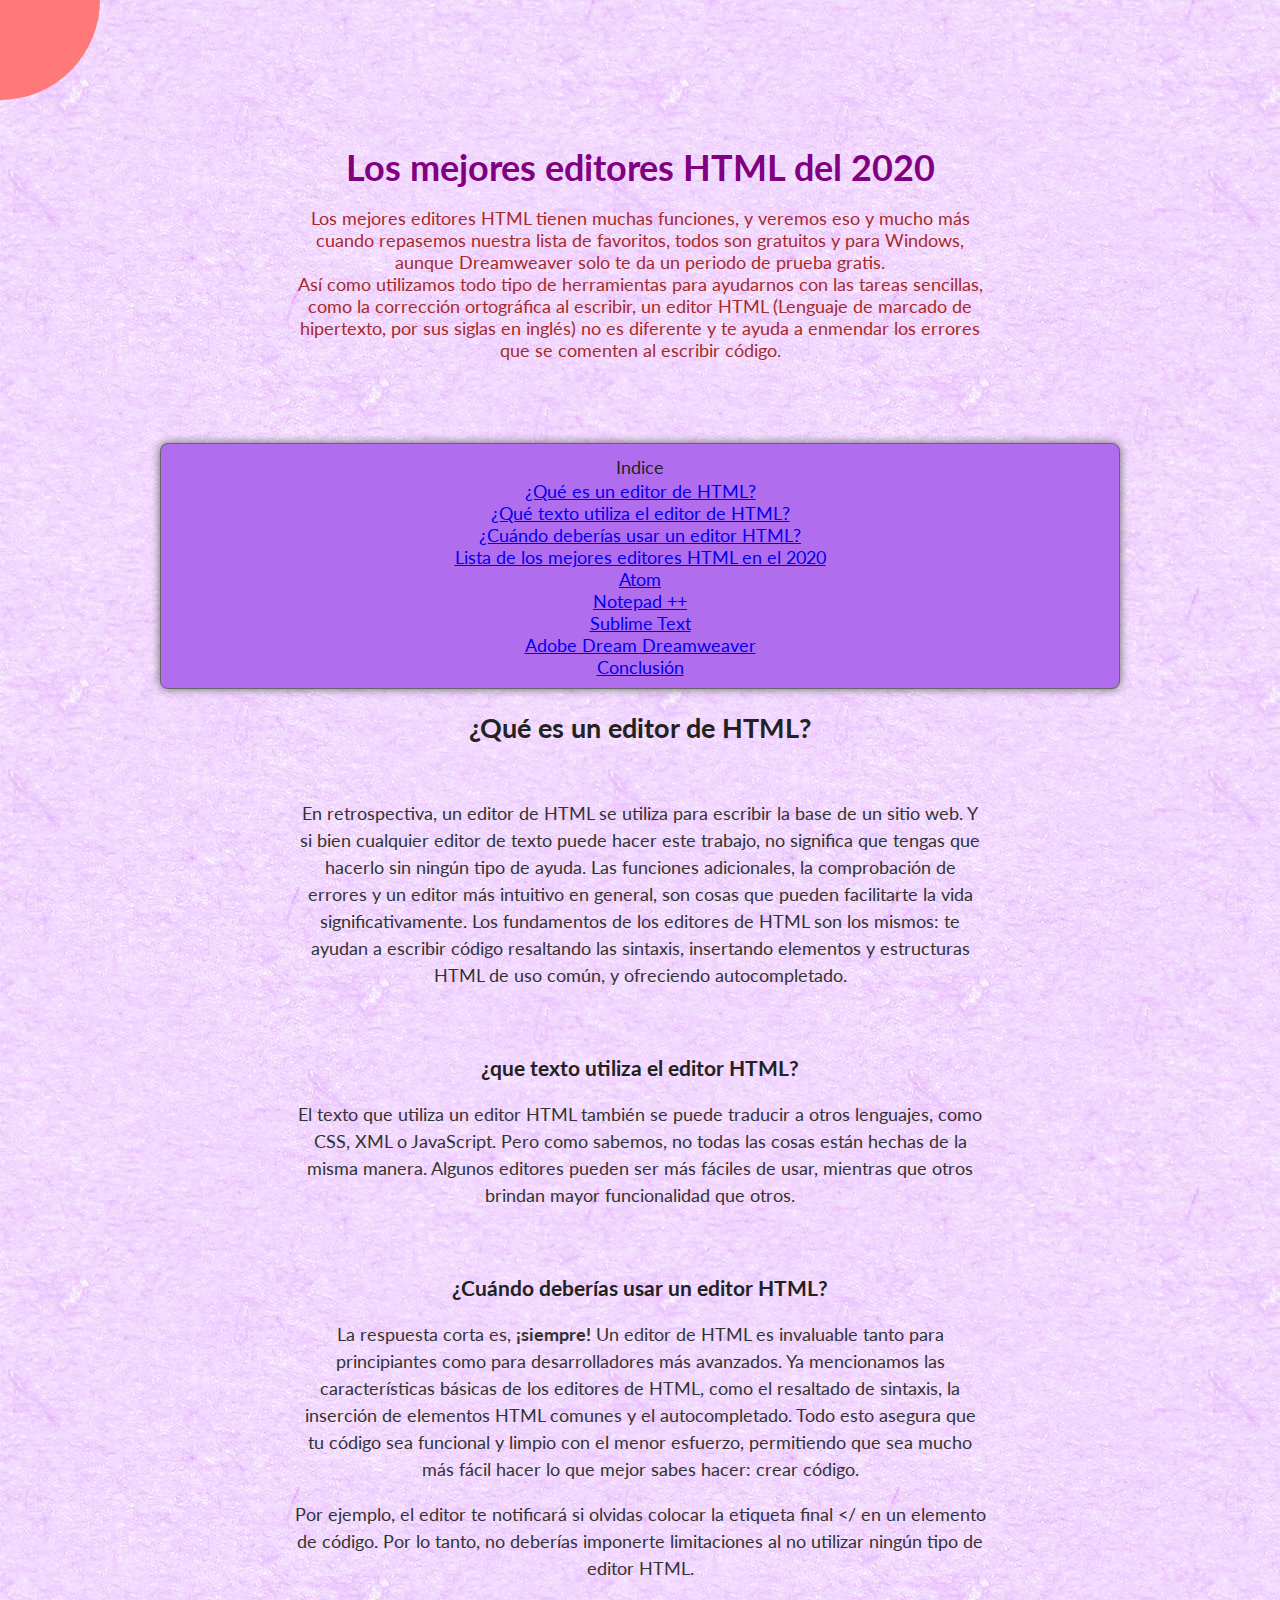
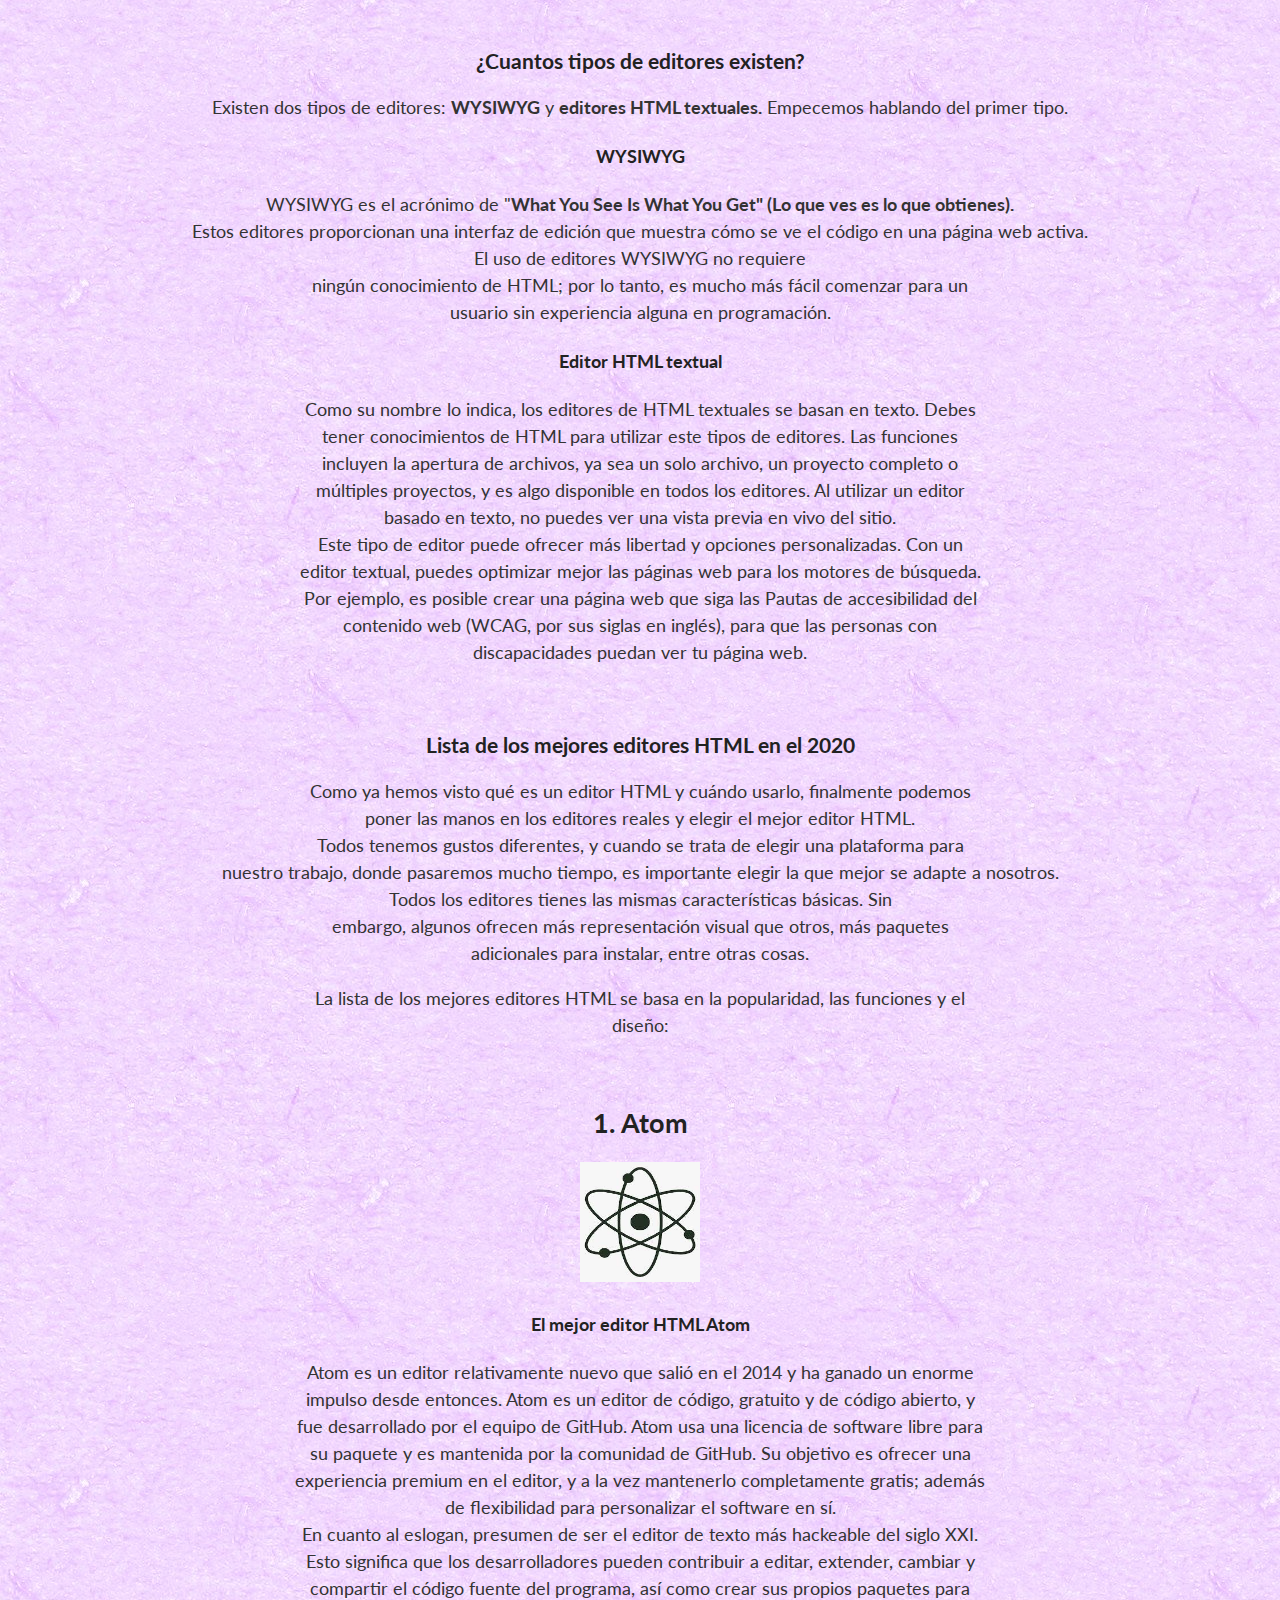
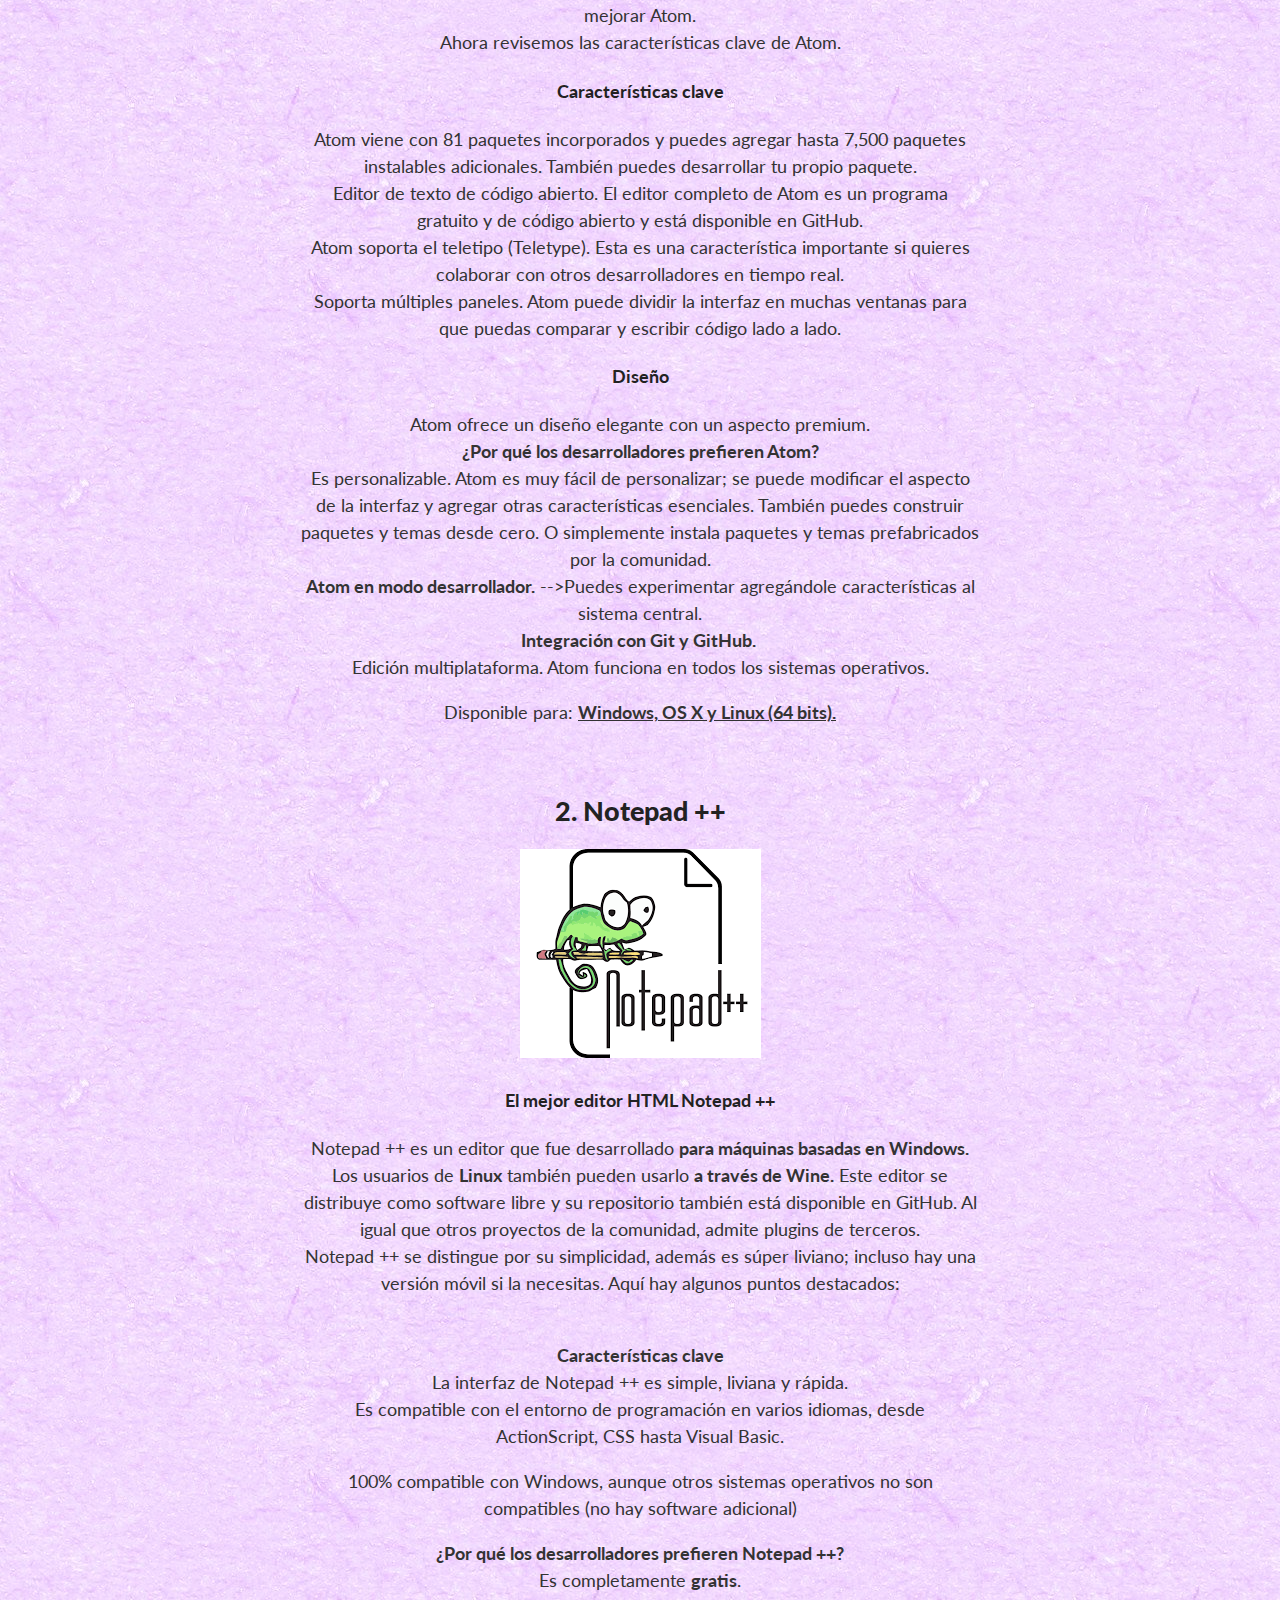
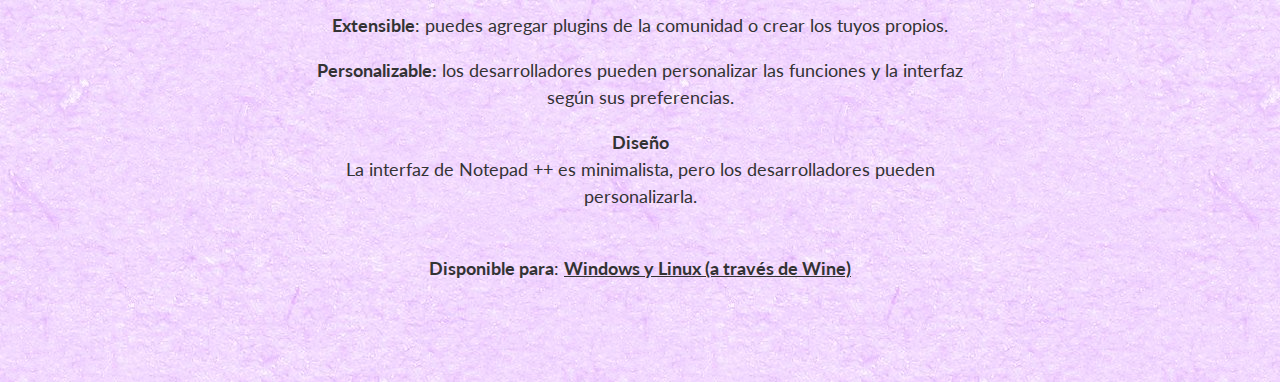
<file: act2/index.html>
<!DOCTYPE html>
<html lang="en">

<head>
    <meta charset="UTF-8" />
    <meta http-equiv="X-UA-Compatible" content="IE=edge" />
    <meta name="viewport" content="width=device-width, initial-scale=1.0" />
    <link rel="stylesheet" href="https://cdnjs.cloudflare.com/ajax/libs/font-awesome/5.14.0/css/all.min.css" integrity="sha512-1PKOgIY59xJ8Co8+NE6FZ+LOAZKjy+KY8iq0G4B3CyeY6wYHN3yt9PW0XpSriVlkMXe40PTKnXrLnZ9+fkDaog==" crossorigin="anonymous" />
    <link rel="stylesheet" href="./style.css" />
    <title>Document</title>
</head>

<body style background="foooondo.jpg">
    <center>
        <div class="container">
            <div class="circle-container">
                <div class="circle">
                    <button id="close">
                        <i class="fas fa-times"></i>
                    </button>
                    <button id="open">
                        <i class="fas fa-bars"></i>
                    </button>
                </div>
            </div>
            <nav>
                <ul>
                    <li><i class="fas fa-home"></i> Home</li>
                    <li><i class="fas fa-user-alt"></i> About</li>
                    <li><i class="fas fa-envelope"></i> Contact</li>
                </ul>
            </nav>

            <div class="content">


                <font size="+1">
                    <p>&nbsp;</p>
                    <p></p>

                    <h1>
                        <font color="purple"> Los mejores editores HTML del 2020</font>
                    </h1>
                    <p>
                        <div class="box">
                            <font color="brown"> Los mejores editores HTML tienen muchas funciones, y veremos eso y mucho
                                m&aacute;s<br />cuando repasemos nuestra lista de favoritos, todos son
                                gratuitos y para Windows,<br />aunque Dreamweaver solo te da un periodo de
                                prueba gratis.<br />As&iacute; como utilizamos todo tipo de herramientas
                                para ayudarnos con las tareas sencillas,<br />como la correcci&oacute;n
                                ortogr&aacute;fica al escribir, un editor HTML (Lenguaje de marcado de<br />hipertexto,
                                por sus siglas en ingl&eacute;s) no es diferente y te ayuda a enmendar los
                                errores<br />que se comenten al escribir c&oacute;digo.</font>
                        </div>
                    </p>
                    <br />
                    <br />
                    <fieldset id="fieldset">
                        <font size="+1">
                            <legend align="center" valign="top" id="legend">Indice</legend>

                            <a href="#1">¿Qué es un editor de HTML?</a><br />
                            <a href="#2">¿Qué texto utiliza el editor de HTML?</a><br />
                            <a href="#3">¿Cuándo deberías usar un editor HTML?</a><br />
                            <a href="#4">Lista de los mejores editores HTML en el 2020</a><br />

                            <a href="#atom">Atom</a><br />
                            <a href="#notepad">Notepad ++</a><br />
                            <a href="#sublime">Sublime Text</a><br />
                            <a href="#adobe">Adobe Dream Dreamweaver</a><br />
                            <a href="5">Conclusión</a><br />
                        </font>
                    </fieldset>
                    <h2 id="1">&iquest;Qu&eacute; es un editor de HTML?<br /><br /></h2>
                    <p>
                        En retrospectiva, un editor de HTML se utiliza para escribir la base de un
                        sitio web. Y<br />si bien cualquier editor de texto puede hacer este
                        trabajo, no significa que tengas que<br />hacerlo sin ning&uacute;n tipo
                        de ayuda. Las funciones adicionales, la comprobaci&oacute;n de<br />errores
                        y un editor m&aacute;s intuitivo en general, son cosas que pueden
                        facilitarte la vida<br />significativamente. Los fundamentos de los
                        editores de HTML son los mismos: te<br />ayudan a escribir c&oacute;digo
                        resaltando las sintaxis, insertando elementos y estructuras<br />HTML de
                        uso com&uacute;n, y ofreciendo autocompletado.
                    </p>
                    <p>&nbsp;</p>
                    <h3 id="2">&iquest;que texto utiliza el editor HTML?</h3>
                    <p>
                        El texto que utiliza un editor HTML tambi&eacute;n se puede traducir a
                        otros lenguajes, como<br />CSS, XML o JavaScript. Pero como sabemos, no
                        todas las cosas est&aacute;n hechas de la<br />misma manera. Algunos
                        editores pueden ser m&aacute;s f&aacute;ciles de usar, mientras que
                        otros<br />brindan mayor funcionalidad que otros.
                    </p>
                    <p>&nbsp;</p>
                    <h3 id="3">&iquest;Cu&aacute;ndo deber&iacute;as usar un editor HTML?</h3>
                    <p>
                        La respuesta corta es, <strong><span class="underline--magical">&iexcl;siempre!</span></strong> Un editor de HTML
                        es invaluable tanto para<br />principiantes como para desarrolladores
                        m&aacute;s avanzados. Ya mencionamos las<br />caracter&iacute;sticas
                        b&aacute;sicas de los editores de HTML, como el resaltado de sintaxis,
                        la<br />inserci&oacute;n de elementos HTML comunes y el autocompletado.
                        Todo esto asegura que<br />tu c&oacute;digo sea funcional y limpio con el
                        menor esfuerzo, permitiendo que sea mucho<br />m&aacute;s f&aacute;cil
                        hacer lo que mejor sabes hacer: crear c&oacute;digo.
                    </p>
                    <p>
                        Por ejemplo, el editor te notificar&aacute; si olvidas colocar la etiqueta
                        final &lt;/ en un elemento<br />de c&oacute;digo. Por lo tanto, no
                        deber&iacute;as imponerte limitaciones al no utilizar ning&uacute;n tipo
                        de<br />editor HTML.
                    </p>
                    <p>&nbsp;</p>
                    <h3>&iquest;Cuantos tipos de editores existen?</h3>
                    <p>
                        Existen dos tipos de editores: <strong> WYSIWYG</strong> y
                        <strong>editores HTML textuales.</strong> Empecemos hablando del primer
                        tipo.
                    </p>
                    <h4>WYSIWYG</h4>
                    <p>
                        WYSIWYG es el acr&oacute;nimo de "<strong>What You See Is What You Get" (Lo que ves es lo que </strong><strong>obtienes).</strong><br />Estos editores proporcionan una interfaz
                        de edici&oacute;n que muestra c&oacute;mo se ve el c&oacute;digo en una
                        p&aacute;gina web activa.<br />El uso de editores WYSIWYG no requiere<br />ning&uacute;n
                        conocimiento de HTML; por lo tanto, es mucho m&aacute;s f&aacute;cil
                        comenzar para un<br />usuario sin experiencia alguna en
                        programaci&oacute;n.
                    </p>
                    <h4>Editor HTML textual</h4>
                    <p>
                        Como su nombre lo indica, los editores de HTML textuales se basan en
                        texto. Debes<br />tener conocimientos de HTML para utilizar este tipos de
                        editores. Las funciones<br />incluyen la apertura de archivos, ya sea un
                        solo archivo, un proyecto completo o<br />m&uacute;ltiples proyectos, y es
                        algo disponible en todos los editores. Al utilizar un editor<br />basado
                        en texto, no puedes ver una vista previa en vivo del sitio.<br />Este tipo
                        de editor puede ofrecer m&aacute;s libertad y opciones personalizadas. Con
                        un<br />editor textual, puedes optimizar mejor las p&aacute;ginas web para
                        los motores de b&uacute;squeda.<br />Por ejemplo, es posible crear una
                        p&aacute;gina web que siga las Pautas de accesibilidad del<br />contenido
                        web (WCAG, por sus siglas en ingl&eacute;s), para que las personas con<br />discapacidades
                        puedan ver tu p&aacute;gina web.
                    </p>
                    <p>&nbsp;</p>
                    <h3>Lista de los mejores editores HTML en el 2020</h3>
                    <p>
                        Como ya hemos visto qu&eacute; es un editor HTML y cu&aacute;ndo usarlo,
                        finalmente podemos<br />poner las manos en los editores reales y elegir el
                        mejor editor HTML.<br />Todos tenemos gustos diferentes, y cuando se trata
                        de elegir una plataforma para<br />nuestro trabajo, donde pasaremos mucho
                        tiempo, es importante elegir la que mejor se adapte a nosotros.<br />Todos
                        los editores tienes las mismas caracter&iacute;sticas b&aacute;sicas.
                        Sin<br />embargo, algunos ofrecen m&aacute;s representaci&oacute;n visual
                        que otros, m&aacute;s paquetes<br />adicionales para instalar, entre otras
                        cosas.
                    </p>
                    <p>
                        La lista de los mejores editores HTML se basa en la popularidad, las
                        funciones y el<br />dise&ntilde;o:
                    </p>
                    <p>&nbsp;</p>
                    <h2>1. Atom</h2>
                    <p><img src="atom.jpeg " width="120" height="120" /></p>
                    <h4>El mejor editor HTML Atom</h4>
                    <p>
                        Atom es un editor relativamente nuevo que sali&oacute; en el 2014 y ha
                        ganado un enorme<br />impulso desde entonces. Atom es un editor de
                        c&oacute;digo, gratuito y de c&oacute;digo abierto, y<br />fue
                        desarrollado por el equipo de GitHub. Atom usa una licencia de software
                        libre para<br />su paquete y es mantenida por la comunidad de GitHub. Su
                        objetivo es ofrecer una<br />experiencia premium en el editor, y a la vez
                        mantenerlo completamente gratis; adem&aacute;s<br />de flexibilidad para
                        personalizar el software en s&iacute;.<br />En cuanto al eslogan, presumen
                        de ser el editor de texto m&aacute;s hackeable del siglo XXI.<br />Esto
                        significa que los desarrolladores pueden contribuir a editar, extender,
                        cambiar y<br />compartir el c&oacute;digo fuente del programa, as&iacute;
                        como crear sus propios paquetes para<br />mejorar Atom.<br />Ahora
                        revisemos las caracter&iacute;sticas clave de Atom.
                    </p>
                    <h4>Caracter&iacute;sticas clave</h4>
                    <p>
                        Atom viene con 81 paquetes incorporados y puedes agregar hasta 7,500
                        paquetes<br />instalables adicionales. Tambi&eacute;n puedes desarrollar
                        tu propio paquete.<br />Editor de texto de c&oacute;digo abierto. El
                        editor completo de Atom es un programa<br />gratuito y de c&oacute;digo
                        abierto y est&aacute; disponible en GitHub.<br />Atom soporta el teletipo
                        (Teletype). Esta es una caracter&iacute;stica importante si quieres<br />colaborar
                        con otros desarrolladores en tiempo real.<br />Soporta m&uacute;ltiples
                        paneles. Atom puede dividir la interfaz en muchas ventanas para<br />que
                        puedas comparar y escribir c&oacute;digo lado a lado.
                    </p>
                    <h4>Dise&ntilde;o</h4>
                    <p>
                        Atom ofrece un dise&ntilde;o elegante con un aspecto premium.<br /><strong>&iquest;Por qu&eacute; los desarrolladores prefieren Atom?</strong><br />Es personalizable. Atom es muy f&aacute;cil de personalizar; se
                        puede modificar el aspecto<br />de la interfaz y agregar otras
                        caracter&iacute;sticas esenciales. Tambi&eacute;n puedes construir<br />paquetes
                        y temas desde cero. O simplemente instala paquetes y temas
                        prefabricados<br />por la comunidad.<br /><strong>Atom en modo desarrollador.</strong>
                        --&gt;Puedes experimentar agreg&aacute;ndole caracter&iacute;sticas al<br />sistema
                        central.<br /><strong>Integraci&oacute;n con Git y GitHub.&nbsp;</strong><br />Edici&oacute;n multiplataforma. Atom funciona en todos los sistemas
                        operativos.
                    </p>
                    <p>
                        Disponible para:
                        <span style="text-decoration: underline"><strong>Windows, OS X y Linux (64 bits).</strong></span>
                    </p>
                    <p>&nbsp;</p>
                    <h2>
                        <strong>2. Notepad ++<br /></strong>
                    </h2>
                    <p><img src="notepad.png" alt="notepadd ++" width="241" height="209" /></p>
                    <h4>El mejor editor HTML Notepad ++</h4>
                    <p>
                        Notepad ++ es un editor que fue desarrollado
                        <strong>para m&aacute;quinas basadas en Windows.</strong><br />Los
                        usuarios de <strong>Linux</strong> tambi&eacute;n pueden usarlo
                        <strong>a trav&eacute;s de Wine.</strong> Este editor se<br />distribuye
                        como software libre y su repositorio tambi&eacute;n est&aacute; disponible
                        en GitHub. Al<br />igual que otros proyectos de la comunidad, admite
                        plugins de terceros.<br />Notepad ++ se distingue por su simplicidad,
                        adem&aacute;s es s&uacute;per liviano; incluso hay una<br />versi&oacute;n
                        m&oacute;vil si la necesitas. Aqu&iacute; hay algunos puntos destacados:
                    </p>
                    <p>
                        <br /><strong>Caracter&iacute;sticas clave</strong><br />La interfaz de
                        Notepad ++ es simple, liviana y r&aacute;pida.<br />Es compatible con el
                        entorno de programaci&oacute;n en varios idiomas, desde<br />ActionScript,
                        CSS hasta Visual Basic.
                    </p>
                    <p>
                        100% compatible con Windows, aunque otros sistemas operativos no son<br />compatibles
                        (no hay software adicional)
                    </p>
                    <p>
                        <strong>&iquest;Por qu&eacute; los desarrolladores prefieren Notepad
                            ++?</strong><br />Es completamente <strong>gratis</strong>.
                    </p>
                    <p>
                        <strong>Extensible</strong>: puedes agregar plugins de la comunidad o
                        crear los tuyos propios.
                    </p>
                    <p>
                        <strong>Personalizable:</strong> los desarrolladores pueden personalizar
                        las funciones y la interfaz<br />seg&uacute;n sus preferencias.
                    </p>
                    <p>
                        <strong>Dise&ntilde;o</strong><br />La interfaz de Notepad ++ es
                        minimalista, pero los desarrolladores pueden<br />personalizarla.
                    </p>
                    <p>
                        <br /><strong>Disponible para</strong>:
                        <span style="text-decoration: underline"><strong>Windows y Linux (a trav&eacute;s de Wine)</strong></span>
                    </p>

                    <script src="./script.js"></script>
    </center>
</body>

</html>
</file>
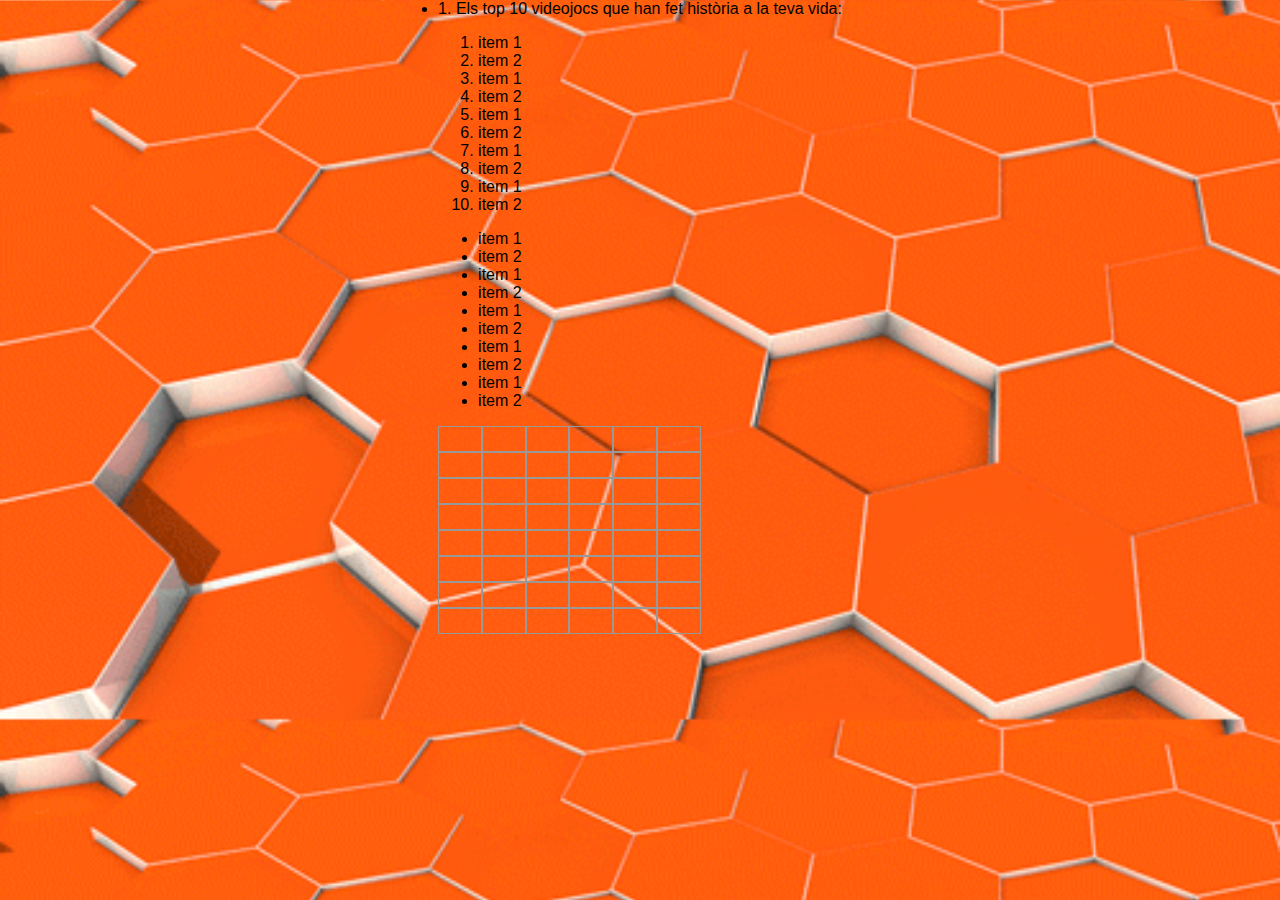
<file: act3/index.html>
<!DOCTYPE html>
<html lang="en">
  <head>
    <meta charset="UTF-8" />
    <meta http-equiv="X-UA-Compatible" content="IE=edge" />
    <meta name="viewport" content="width=device-width, initial-scale=1.0" />
    <title>Document</title>
    <link rel="stylesheet" href="./style.css" />
  </head>

  <body>
    <div>
      <li>
        1. Els top 10 videojocs que han fet història a la teva vida:
        <ol ordered="1">
          <li>item 1</li>
          <li>item 2</li>
          <li>item 1</li>
          <li>item 2</li>
          <li>item 1</li>
          <li>item 2</li>
          <li>item 1</li>
          <li>item 2</li>
          <li>item 1</li>
          <li>item 2</li>
        </ol>
      </li>
      <bg />
      <ul>
        <li>item 1</li>
        <li>item 2</li>
        <li>item 1</li>
        <li>item 2</li>
        <li>item 1</li>
        <li>item 2</li>
        <li>item 1</li>
        <li>item 2</li>
        <li>item 1</li>
        <li>item 2</li>
      </ul>

      <div class="divTable" style="width: 65%">
        <div class="divTableBody">
          <div class="divTableRow">
            <div class="divTableCell">&nbsp;</div>
            <div class="divTableCell">&nbsp;</div>
            <div class="divTableCell">&nbsp;</div>
            <div class="divTableCell">&nbsp;</div>
            <div class="divTableCell">&nbsp;</div>
            <div class="divTableCell">&nbsp;</div>
          </div>
          <div class="divTableRow">
            <div class="divTableCell">&nbsp;</div>
            <div class="divTableCell">&nbsp;</div>
            <div class="divTableCell">&nbsp;</div>
            <div class="divTableCell">&nbsp;</div>
            <div class="divTableCell">&nbsp;</div>
            <div class="divTableCell">&nbsp;</div>
          </div>
          <div class="divTableRow">
            <div class="divTableCell">&nbsp;</div>
            <div class="divTableCell">&nbsp;</div>
            <div class="divTableCell">&nbsp;</div>
            <div class="divTableCell">&nbsp;</div>
            <div class="divTableCell">&nbsp;</div>
            <div class="divTableCell">&nbsp;</div>
          </div>
          <div class="divTableRow">
            <div class="divTableCell">&nbsp;</div>
            <div class="divTableCell">&nbsp;</div>
            <div class="divTableCell">&nbsp;</div>
            <div class="divTableCell">&nbsp;</div>
            <div class="divTableCell">&nbsp;</div>
            <div class="divTableCell">&nbsp;</div>
          </div>
          <div class="divTableRow">
            <div class="divTableCell">&nbsp;</div>
            <div class="divTableCell">&nbsp;</div>
            <div class="divTableCell">&nbsp;</div>
            <div class="divTableCell">&nbsp;</div>
            <div class="divTableCell">&nbsp;</div>
            <div class="divTableCell">&nbsp;</div>
          </div>
          <div class="divTableRow">
            <div class="divTableCell">&nbsp;</div>
            <div class="divTableCell">&nbsp;</div>
            <div class="divTableCell">&nbsp;</div>
            <div class="divTableCell">&nbsp;</div>
            <div class="divTableCell">&nbsp;</div>
            <div class="divTableCell">&nbsp;</div>
          </div>
          <div class="divTableRow">
            <div class="divTableCell">&nbsp;</div>
            <div class="divTableCell">&nbsp;</div>
            <div class="divTableCell">&nbsp;</div>
            <div class="divTableCell">&nbsp;</div>
            <div class="divTableCell">&nbsp;</div>
            <div class="divTableCell">&nbsp;</div>
          </div>
          <div class="divTableRow">
            <div class="divTableCell">&nbsp;</div>
            <div class="divTableCell">&nbsp;</div>
            <div class="divTableCell">&nbsp;</div>
            <div class="divTableCell">&nbsp;</div>
            <div class="divTableCell">&nbsp;</div>
            <div class="divTableCell">&nbsp;</div>
          </div>
        </div>
      </div>
    </div>
  </body>
</html>
</file>
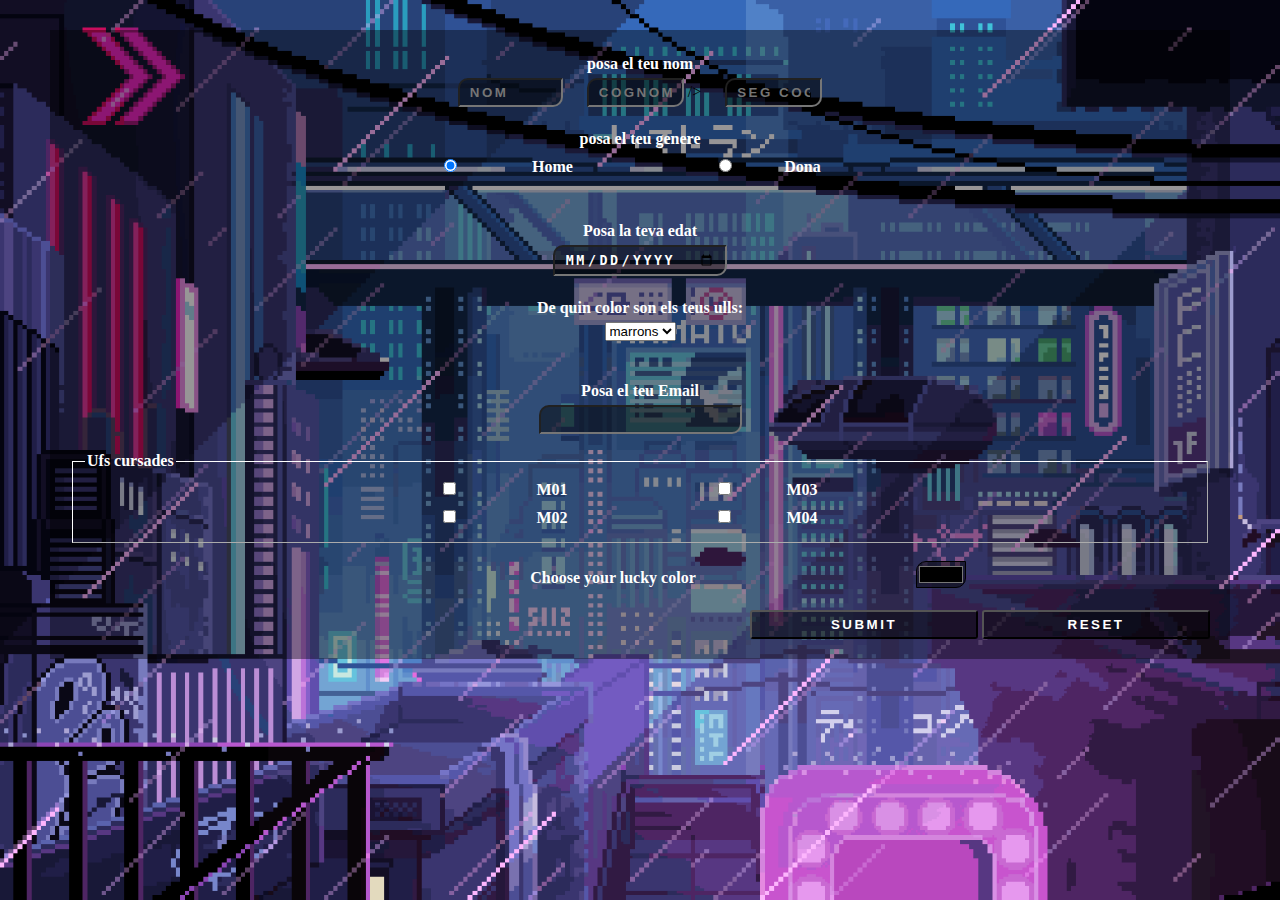
<file: act4/index.html>
<html>
  <head>
    <meta http-equiv="content-type" content="text/html; charset=windows-1252">
  </head>
  <body>
    <center>
      <meta name="viewport" content="width=device-width, initial-scale=1.0">
      <title>Learning HTML</title>
      <link rel="stylesheet" href="style.css">
      <div id="form" <form="" action="" target="_blank" method="post" autocomplete="on"
        name="detail" accept-charset="utf-8" enctype=""> <label for="name">posa
          el teu nom</label> <span class="line"></span> <br>
        <span id="space"> <input id="name" placeholder="NOM" required="" size="8"
            type="txt">&nbsp;&nbsp;&nbsp;&nbsp;&nbsp; <input id="name" placeholder="Cognom"
            required="" size="7" type="txt"> /&gt;&nbsp;&nbsp;&nbsp;&nbsp;&nbsp;
          <input id="name" placeholder="seg cognom" required="" size="7" type="txt">
          <br>
          <br>
        </span> <label for="qual1">posa el teu genere</label>
        <div id="qual1"> <span> <input id="male" value="Male" name="gen" checked="checked"
              type="radio"> <label for="male">Home</label> </span> <span> <input
              id="female" value="Female" name="gen" type="radio"> <label for="female">Dona</label>
          </span> </div>
        <br>
        <br>
        <label for="dob">Posa la teva edat</label> <span class="line"></span> <br>
        <span id="space"> <input id="dob" required="" name="dob" type="date"> <br>
          <br>
        </span>
        <div> <label for="ulls">De quin color son els teus ulls:</label> <br>
          <select name="color" id="ulls">
            <option value="marrons">marrons</option>
            <option value="blaus">blaus</option>
            <option value="marrons">verds</option>
            <option value="blaus">negres</option>
          </select>
        </div>
        <br>
        <br>
        <label for="email">Posa el teu Email</label> <span class="line"></span>
        <br>
        <span id="space"> <input id="email" value="" placeholder="" required="1"
            type="txt"> <br>
          <br>
        </span>
        <fieldset> <legend>Ufs cursades</legend>
          <div id="qual"> <span> <input id="ten" value="Matriculation" name="edu"
                type="checkbox"> <label for="ten">M01</label> </span> <span>
              <input id="hsec" value="Higher-Secondary" name="edu" type="checkbox">
              <label for="hsec">M03</label> </span> <span> <input id="gr" value="Graduate"
                name="edu" type="checkbox"> <label for="gr">M02</label> </span>
            <span> <input id="pgr" value="Post-Graduate" name="edu" type="checkbox">
              <label for="pgr">M04</label> </span> </div>
        </fieldset>
        <br>
        <label for="col">Choose your lucky color</label> <input id="col" name="color"
          value="rgb(255, 0 ,0)" type="color"> <br>
        <br>
        <span id="line"></span>
        <div class="submit"> <input value="submit" type="submit"> <input value="reset"
type="reset"> </div>
      </div>
      <script src="script.js"></script> </center>
  </body>
</html>
</file>
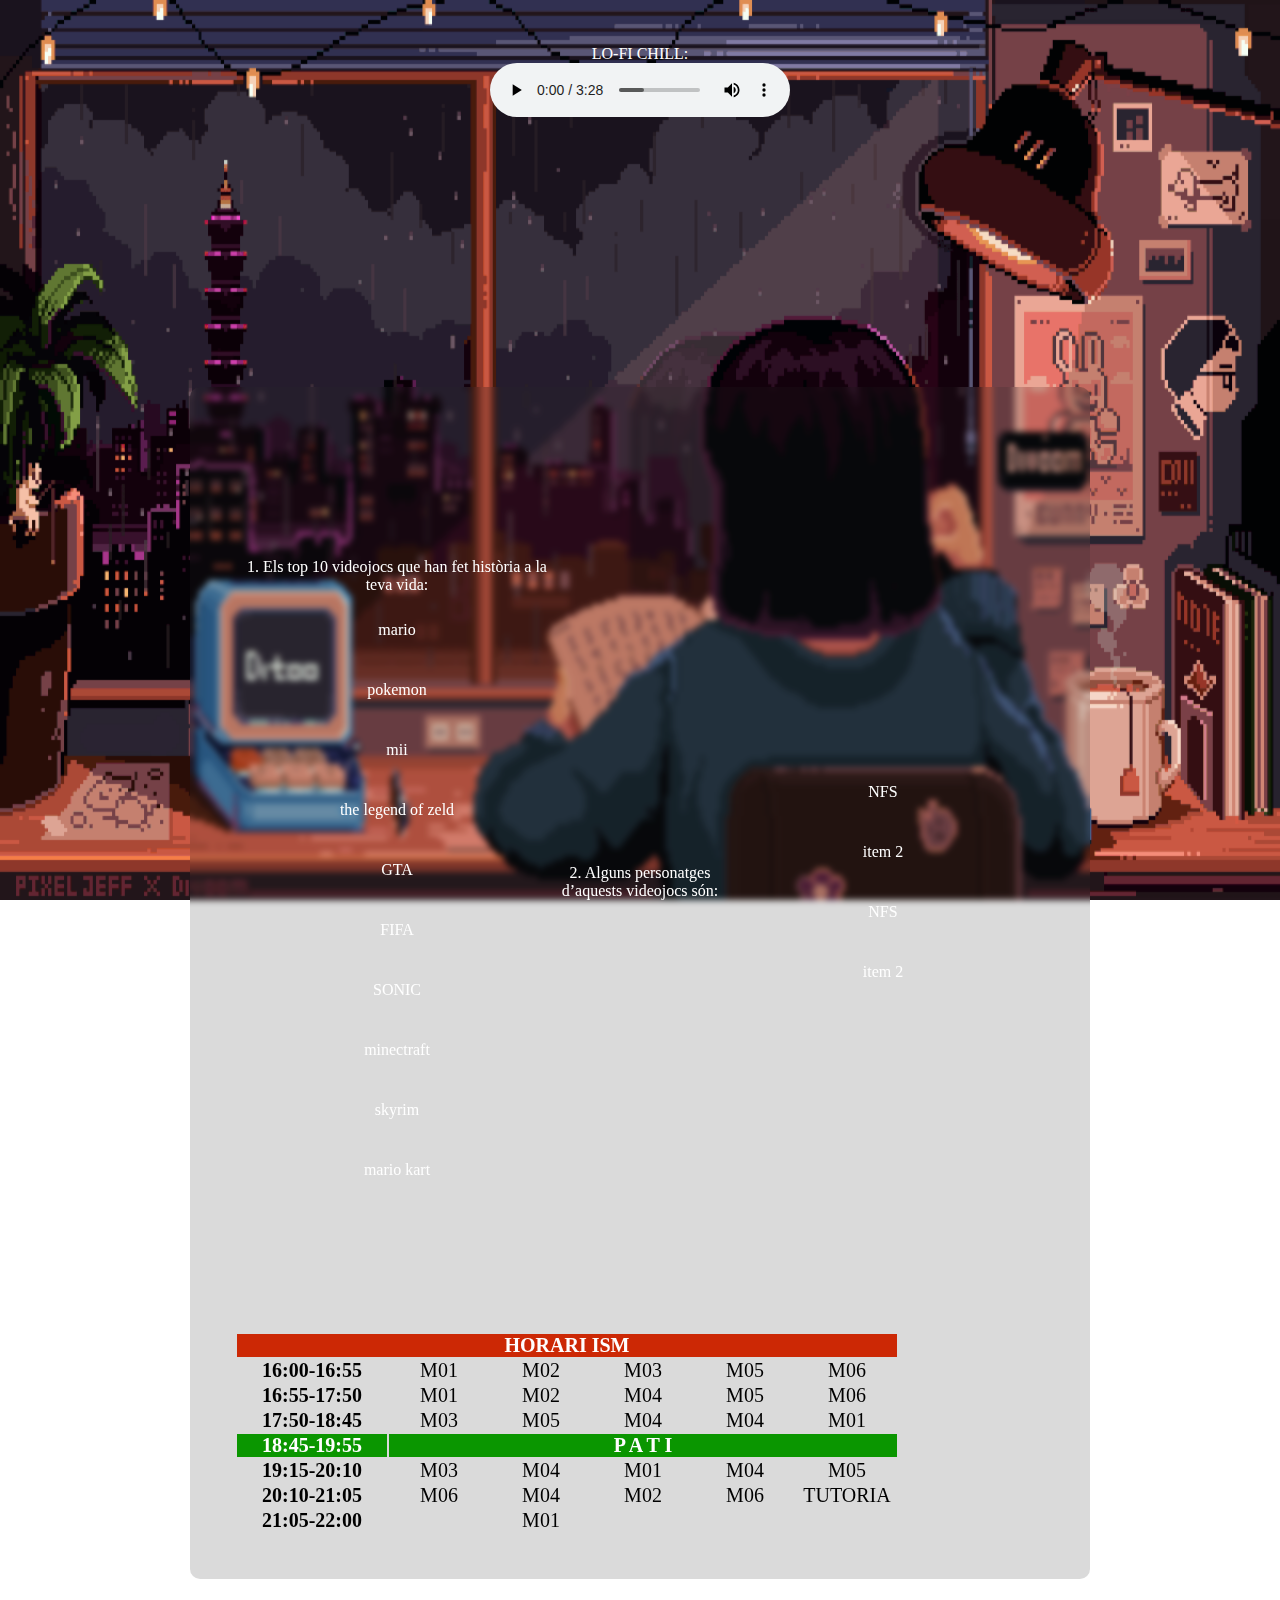
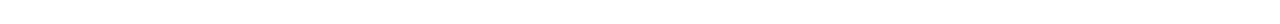
<file: act3/prototype/index.html>
<html>

<head>
    <meta charset="UTF-8">
    <meta name="viewport" content="width=device-width, initial-scale=1.0">
    <meta http-equiv="X-UA-Compatible" content="ie=edge">
    <link rel="stylesheet" href="./style.css" />
    <title>act 3</title>
    <source src="Beat.mp3" type="audio/mpeg">
    </audio>

</head>

<body>
<figure>
    <figcaption>LO-FI CHILL:</figcaption>
    <audio
        controls
        src="Beat.mp3" type"audio/mpeg">
            Your browser does not support the
            <code>audio</code> element.
    </audio>
</figure>

    <section id="note">
        <div class="main center">

<ol>
<p>1. Els top 10 videojocs que han fet història a la teva vida:</p>
	<li>mario</li>
	<li>pokemon</li>
    <li>mii</li>
	<li>the legend of zeld</li>
    <li>GTA</li>
	<li>FIFA</li>
    <li>SONIC</li>
	<li>minectraft</li>
    <li>skyrim</li>
	<li>mario kart</li>
</ol>
2. Alguns personatges d’aquests videojocs són:
<ul>
	<li>NFS</li>
	<li>item 2</li>
    <li>NFS</li>
	<li>item 2</li>

</ul>

        </div>
    <body>
		<table>
			<tr>
				<td align="center" colspan="6" style="background-color: #cc2805; color:#fffefe"><B>HORARI ISM</B></td>
			</tr>
			<tr>
				<td align="center" width="150"><b>16:00-16:55</b></td>
				<td align="center" width="100">M01</td>
				<td align="center" width="100">M02</td>
				<td align="center" width="100">M03</td>
				<td align="center" width="100">M05</td>
				<td align="center" width="100">M06</td>
			</tr>
			<tr>
				<td align="center" width="150"><b>16:55-17:50</b></td>
				<td align="center" width="100">M01</td>
				<td align="center" width="100">M02</td>
				<td align="center" width="100">M04</td>
				<td align="center" width="100">M05</td>
				<td align="center" width="100">M06</td>
			</tr>
			<tr>
				<td align="center" width="150"><b>17:50-18:45</b></td>
				<td align="center" width="100">M03</td>
				<td align="center" width="100">M05</td>
				<td align="center" width="100">M04</td>
				<td align="center" width="100">M04</td>
				<td align="center" width="100">M01</td>
			</tr>
			<tr>
				<td align="center" width="150" style="background-color:#0a9600; color:#fffefe"><b>18:45-19:55</b></td>
				<td align="center" colspan="5" style="background-color:#0a9600; color:#fffefe"> <B>P A T I</B></td>		
			</tr>
			<tr>
				<td align="center" width="150"><b>19:15-20:10</b></td>
				<td align="center" width="100">M03</td>
				<td align="center" width="100">M04</td>
				<td align="center" width="100">M01</td>
				<td align="center" width="100">M04</td>
				<td align="center" width="100">M05</td>
			</tr>
			<tr>
				<td align="center" width="150"><b>20:10-21:05</b></td>
				<td align="center" width="100">M06</td>
				<td align="center" width="100">M04</td>
				<td align="center" width="100">M02</td>
				<td align="center" width="100">M06</td>
				<td align="center" width="100">TUTORIA</td>
			</tr>
			<tr>
				<td align="center" width="150"><b>21:05-22:00</b></td>
				<td align="center" width="100" style="background-color:transparent "></td>
				<td align="center" width="100">M01</td>
				<td align="center" width="100" colspan="3" style="background-color:transparent "></td>
			</tr>
		</table>
    </section>

</body>

</html>
</file>
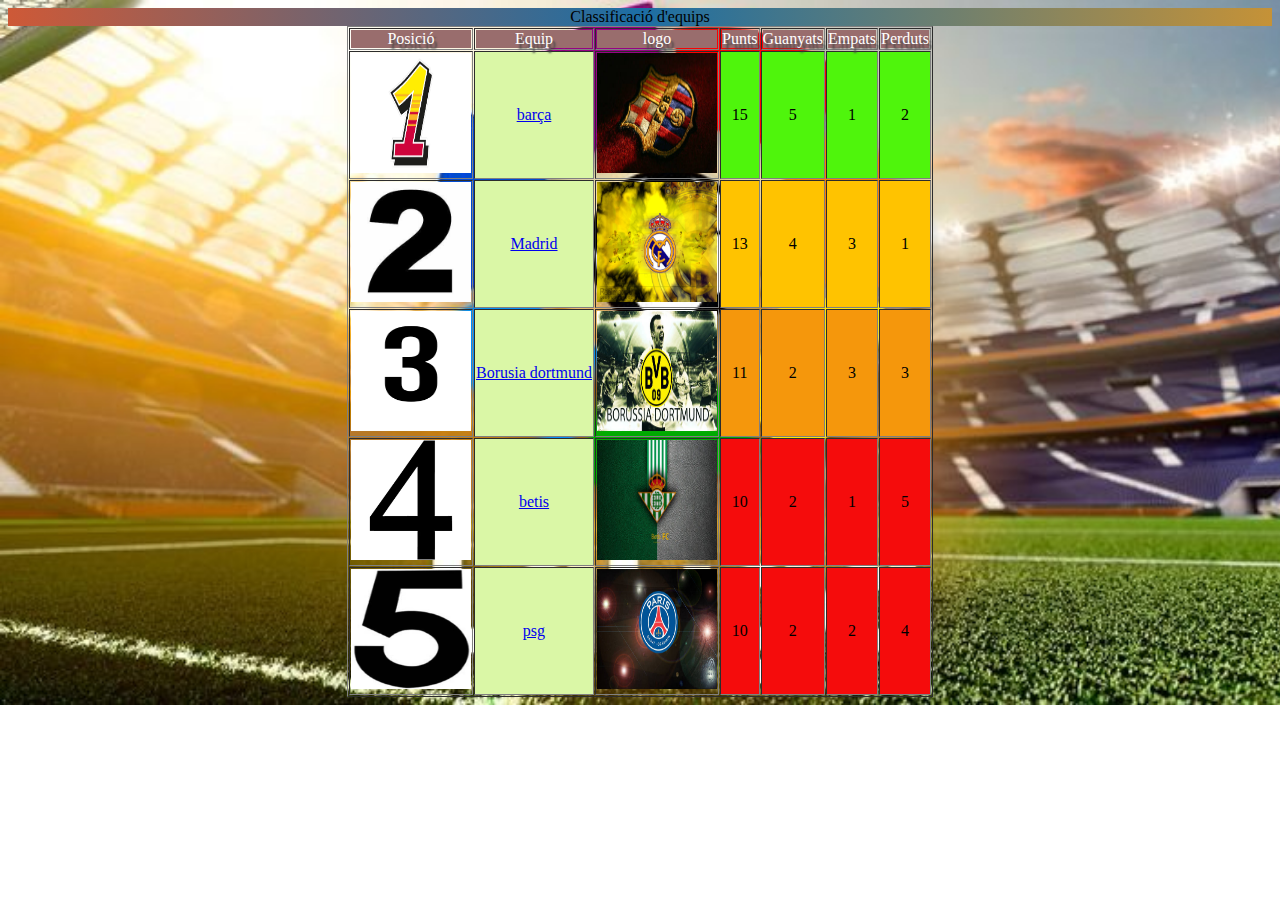
<file: CLASE HTML/taula.html>
<!DOCTYPE html>
<html lang="en">

<head>
    <meta charset="UTF-8" />
    <meta http-equiv="X-UA-Compatible" content="IE=edge" />
    <meta name="viewport" content="width=device-width, initial-scale=1.0" />
    <title>Tula</title>
    <link rel="stylesheet" href="./style.css" />
</head>

<body>

    <body style="
        background-image: url(laliga.jpg);
        background-repeat: no-repeat;
        background-size: cover;
      "></body>
    <center>
        <table class="default" border="1px" cellspacing="1px" cellpadding="1px">
            <header style="text-align: center">
                <div id="proba" width="30%" size="30" style="text-align: center">Classificació d'equips</div>
            </header>
            <tbody>
                <tr align="center" valign="center">
                    <td>
                        <div id="demotext">Posició</div>
                    </td>
                    <td>
                        <div id="demotext">Equip</div>
                    </td>
                    <td>
                        <div id="demotext">logo</div>
                    </td>
                    <td>
                        <div id="demotext">Punts</div>
                    </td>
                    <td>
                        <div id="demotext">Guanyats</div>
                    </td>
                    <td>
                        <div id="demotext">Empats</div>
                    </td>
                    <td>
                        <div id="demotext">Perduts</div>
                    </td>
                </tr>

                <tr align="center" valign="center">
                    <td><img src="uno.jpg" width="120px" height="120px" div id="transparent" /></td>
                    <td bgcolor="#DAF7A6" div id="transparent">
                        <a href="https://www.fcbarcelona.com">barça</a>
                    </td>
                    <td><img src="fcb.jpg" width="120px" height="120px" div id="transparent" /></td>
                    <td bgcolor="#4FF50C" div id="transparent">15</td>
                    <td bgcolor="#4FF50C" div id="transparent">5</td>
                    <td bgcolor="#4FF50C" div id="transparent">1</td>
                    <td bgcolor="#4FF50C" div id="transparent">2</td>
                </tr>
                <tr align="center" valign="center">
                    <td><img src="doos.jpg" width="120px" height="120px" div id="transparent" /></td>
                    <td bgcolor="#DAF7A6" div id="transparent">
                        <a href="https://www.realmadrid.com">Madrid</a>
                    </td>
                    <td><img src="realmadrid.jpg" width="120px" height="120px" div id="transparent" /></td>
                    <td bgcolor="FFC300" div id="transparent">13</td>
                    <td bgcolor="FFC300" div id="transparent">4</td>
                    <td bgcolor="FFC300" div id="transparent">3</td>
                    <td bgcolor="FFC300" div id="transparent">1</td>
                </tr>
                <tr align="center" valign="center">
                    <td><img src="tres.png" width="120px" height="120px" div id="transparent" /></td>
                    <td bgcolor="#DAF7A6" div id="transparent">
                        <a href="https://www.bvb.de/eng/Teams/First-Team">Borusia dortmund</a>
                    </td>
                    <td><img src="borusia.jpg" width="120px" height="120px" div id="transparent" /></td>
                    <td bgcolor="#F5970C" div id="transparent">11</td>
                    <td bgcolor="#F5970C" div id="transparent">2</td>
                    <td bgcolor="#F5970C" div id="transparent">3</td>
                    <td bgcolor="#F5970C" div id="transparent">3</td>
                </tr>
                <tr align="center" valign="center">
                    <td><img src="cuatro.jpg" width="120px" height="120px" div id="transparent" /></td>
                    <td bgcolor="#DAF7A6" div id="transparent">
                        <a href="https://en.realbetisbalompie.es/club/el-betis/">betis</a>
                    </td>
                    <td><img src="betis.jpg" width="120px" height="120px" div id="transparent" /></td>
                    <td bgcolor="#F50C0C" div id="transparent">10</td>
                    <td bgcolor="#F50C0C" div id="transparent">2</td>
                    <td bgcolor="#F50C0C" div id="transparent">1</td>
                    <td bgcolor="#F50C0C" div id="transparent">5</td>
                </tr>
                <tr align="center" valign="center">
                    <td><img src="cinco.jpg" width="120px" height="120px" div id="transparent" /></td>
                    <td bgcolor="#DAF7A6" div id="transparent">
                        <a href="https://www.psg.fr/">psg</a></td>
                    <td><img src="psg.jpg" width="120px" height="120px" div id="transparent" /></td>
                    <td bgcolor="#F50C0C" div id="transparent">10</td>
                    <td bgcolor="#F50C0C" div id="transparent">2</td>
                    <td bgcolor="#F50C0C" div id="transparent">2</td>
                    <td bgcolor="#F50C0C" div id="transparent">4</td>
                </tr>
            </tbody>
        </table>
    </center>
</body>

</html>
</file>
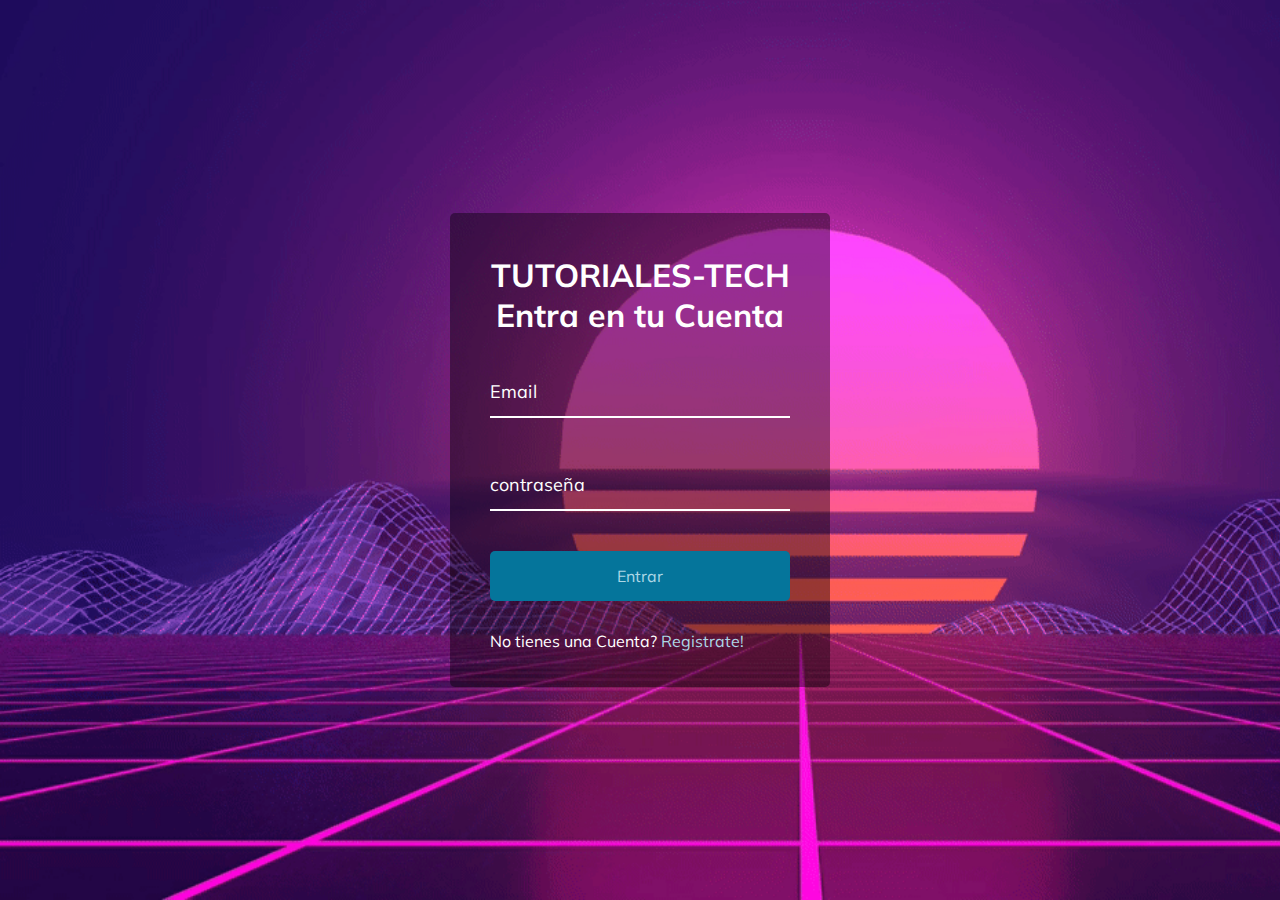
<file: act2/login/login.html>
<!DOCTYPE html>
<html lang="en">

<head>
    <meta charset="UTF-8" />
    <meta name="viewport" content="width=device-width, initial-scale=1.0" />
    <link rel="stylesheet" href="stylelog.css" />
    <title>TUTORIALES-TECH</title>
</head>

<body>
    <title>TUTORIALES-TECH</title>
    <div class="container">
        <h1>
            TUTORIALES-TECH <br />Entra en tu Cuenta
        </h1>
        <form>
            <div class="form-control">
                <input type="text" required>
                <label>Email</label>
                <!-- <label>
            <span style="transition-delay: 0ms">E</span>
              <span style="transition-delay: 50ms">m</span>
              <span style="transition-delay: 100ms">a</span>
              <span style="transition-delay: 150ms">i</span>
              <span style="transition-delay: 200ms">l</span>
        </label> -->
            </div>

            <div class="form-control">
                <input type="password" required>
                <label>contraseña</label>
            </div>

            <button class="btn"><a href="../index.html">Entrar</button></a>

            <p class="text">No tienes una Cuenta? <a href="#">Registrate!</a> </p>
        </form>
    </div>
    <script src="scriptlog.js"></script>
</body>

</html>
</file>
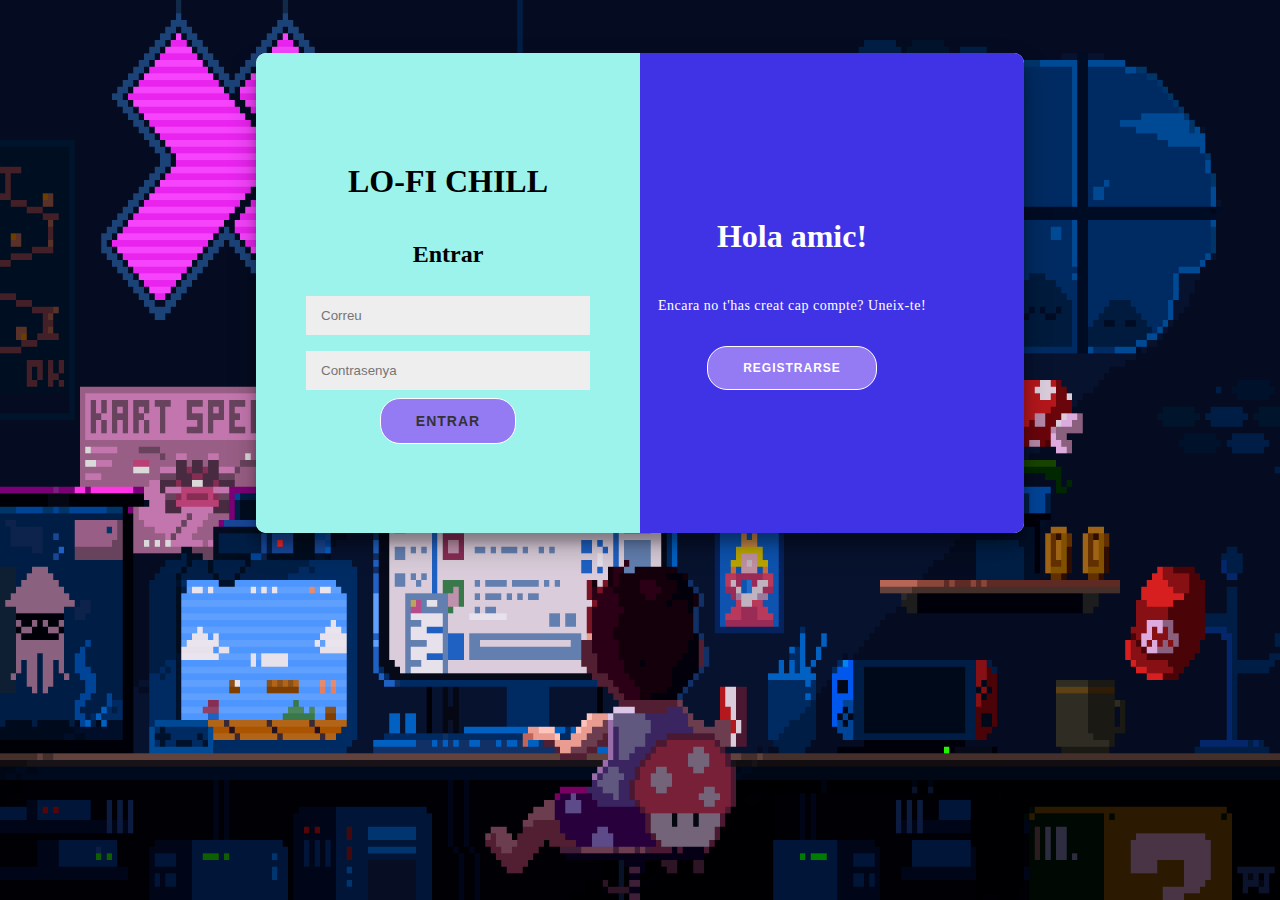
<file: act3/prototype/login.html>
<html>
  <head>
  <link rel="stylesheet" href="./login.css" />
    <title>act 3</title>
   </head>
  <body>
  <center>

   </figure>
    <div class="container mt-5" id="container">
      <div class="form-container sign-up-container mt-2">
        <form action="#">
          <h1 class="font-weight-bold">LO-FI CHILL</h1>
          <h2 class="font-weight-bold">Crear Compte</h2>
          <input type="text" placeholder="Nom" />
          <input type="email" placeholder="Correu" />
          <input type="password" placeholder="Contrasenya" />
          <button class="but">Unir-se</button>
        </form>
      </div>
      <div class="form-container sign-in-container">
        <form action="#">
          <h1 class="font-weight-bold">LO-FI CHILL</h1>
          <h2 class="font-weight-bold">Entrar</h2>
          <input type="email" placeholder="Correu" />
          <input type="password" placeholder="Contrasenya" />
          <button class="but"><a href="index.html">Entrar</a></button>
        </form>
      </div>
      <div class="overlay-container">
        <div class="overlay">
          <div class="overlay-panel overlay-left">
            <h1 class="font-weight-bold">Un plaer tindre't aqui!</h1>
            <h1>
              <p>Ja tens un compte creat? <br />Entra-hi!</p>
              <button class="but" id="signIn"> Entrar</button>
            </h1>
          </div>
          <div class="overlay-panel overlay-right">
            <h1 class="font-weight-bold">Hola amic!</h1>
            <p>Encara no t'has creat cap compte? Uneix-te!</p>
            <button class="but" id="signUp">Registrarse</button>
          </div>
        </div>
      </div>
    </div>
    <script>
      const signUpButton = document.getElementById("signUp");
      const signInButton = document.getElementById("signIn");
      const container = document.getElementById("container");

      signUpButton.addEventListener("click", () => {
        container.classList.add("right-panel-active");
      });

      signInButton.addEventListener("click", () => {
        container.classList.remove("right-panel-active");
      });
    </script>
  </body>
</html>
</file>
<file: act2/style.css>
@import url('https://fonts.googleapis.com/css?family=Lato&display=swap');

* {
    box-sizing: border-box;
}

body {
    font-family: 'Lato', sans-serif;
    background-color: #333;
    color: #222;
    overflow-x: hidden;
    margin: 0;
}

.container {

    transform-origin: top left;
    transition: transform 0.5s linear;
    width: 100vw;
    min-height: 100vh;
    padding: 50px;
}

.container.show-nav {
    transform: rotate(-20deg);
}

.circle-container {
    position: fixed;
    top: -100px;
    left: -100px;
}

.circle {
    background-color: #ff7979;
    height: 200px;
    width: 200px;
    border-radius: 50%;
    position: relative;
    transition: transform 0.5s linear;
}

.container.show-nav .circle {
    transform: rotate(-70deg);
}

.circle button {
    cursor: pointer;
    position: absolute;
    top: 50%;
    left: 50%;
    height: 100px;
    background: transparent;
    border: 0;
    font-size: 26px;
    color: #fff;
}

.circle button:focus {
    outline: none;
}

.circle button#open {
    left: 60%;
}

.circle button#close {
    top: 60%;
    transform: rotate(90deg);
    transform-origin: top left;
}

.container.show-nav+nav li {
    transform: translateX(0);
    transition-delay: 0.3s;
}

nav {
    position: fixed;
    bottom: 40px;
    left: 0;
    z-index: 100;
}

nav ul {
    list-style-type: none;
    padding-left: 30px;
}

nav ul li {
    text-transform: uppercase;
    color: #fff;
    margin: 40px 0;
    transform: translateX(-100%);
    transition: transform 0.4s ease-in;
}

nav ul li i {
    font-size: 20px;
    margin-right: 10px;
}

nav ul li+li {
    margin-left: 15px;
    transform: translateX(-150%);
}

nav ul li+li+li {
    margin-left: 30px;
    transform: translateX(-200%);
}

.content img {
    max-width: 100%;
}

.content {
    max-width: 1000px;
    margin: 50px auto;
}

.content h1 {
    margin: 0;
}

.content small {
    color: #555;
    font-style: italic;
}

.content p {
    color: #333;
    line-height: 1.5;
}

fieldset {
    margin: 20px;
    padding: 0 10px 10px;
    border: 1px solid #666;
    border-radius: 8px;
    box-shadow: 0 0 10px #666;
    padding-top: 10px;
    background-color: rgb(176, 110, 238);
}

legend {
    padding: 2px 4px;
    background-color: rgb(176, 110, 238);
}

fieldset>legend {
    float: left;
    margin-top: -20px;
}

fieldset>legend+* {
    clear: both;
}
</file>
<file: act3/style.css>
body {

    background: url("cub.gif");
    background-size: cover;
    font-family: 'Muli', sans-serif;
    display: flex;
    flex-direction: column;
    align-items: center;
    justify-content: center;
    overflow: hidden;
    margin: 0;
}

.container {

    scroll-snap-type: y mandatory;

}

.container h1 {
    text-align: center;
    margin-bottom: 30px;
}

.container a {
    text-decoration: none;
    color: lightblue;
}

.text {
    margin-top: 30px;
}


.divTable {
    display: table;
    width: 100%;
}

.divTableRow {
    display: table-row;
}

.divTableHeading {
    background-color: #EEE;
    display: table-header-group;
}

.divTableCell,
.divTableHead {
    border: 1px solid #999999;
    display: table-cell;
    padding: 3px 10px;
}

.divTableHeading {
    background-color: #EEE;
    display: table-header-group;
    font-weight: bold;
}

.divTableFoot {
    background-color: #EEE;
    display: table-footer-group;
    font-weight: bold;
}

.divTableBody {
    display: table-row-group;
}
</file>
<file: act4/style.css>
@media screen and (min-width: 403px) {
    #form {
        padding: 20px;
        background: rgba(0, 0, 0, 0.4)
    }
    body {
        margin: 30px 50px 5px 50px;
        background: url("water1.gif") no-repeat fixed;
        background-size: cover;
    }
    input {
        font-weight: bold;
        padding: 5px 10px;
        letter-spacing: 2.5px;
        text-transform: uppercase;
        border-radius: 10px 0px 10px;
        color: white;
        background: rgba(0, 0, 0, 0.466);
    }
    label {
        width: 50%;
        display: inline-block;
        color: white;
        font-weight: bold;
        font-size: 1em;
        border-radius: 50px;
        padding: 5px 14px;
    }
    #qual,
    #qual1 {
        display: grid;
        grid-template-columns: 300px 200px;
        justify-content: center;
    }
    fieldset {
        border: 1px white outset;
    }
    legend {
        font-size: 1em;
        color: white;
        font-weight: bold;
    }
    .submit {
        text-align: right;
    }
    .submit input {
        border-radius: 3px;
        text-align: center;
        width: 20%;
    }
    #col {
        padding: 0px;
    }
}

@media screen and (max-width: 402px) {
    body {
        background: url("water1.gif") no-repeat fixed;
        background-size: cover;
        color: white;
        margin: 10px 10px;
    }
    #form {
        background: rgba(0, 0, 0, 0.4)
    }
    label {
        margin-left: 5px;
        display: inline-flex;
        font-size: 1.2em;
        line-height: 50px;
        text-align: center;
    }
    input {
        padding: 10px;
        text-transform: uppercase;
        text-align: center;
        border-radius: 15px 0px;
        background-color: rgba(255, 255, 255, 0.9);
    }
    #qual1 {
        display: grid;
        grid-template-columns: 100px 100px;
        justify-content: space-evenly;
    }
    #qual {
        display: grid;
        grid-template-columns: auto auto;
        justify-content: space-evenly;
    }
    .submit {
        text-align: right;
    }
    .submit input {
        border-radius: 3px;
        text-align: center;
        width: 20%;
    }
    #space {
        margin-left: 20px;
    }
}
</file>
<file: act3/prototype/style.css>
body {
    background-size: 100% 100vh;
    background-repeat: no-repeat;
    padding: 5vmin;
    background-image: url("water6.gif");
    background-attachment: fixed;
}

figure {
    text-align: center;
    font-family: Verdana, Geneva, Tahoma, sans-serif;
    background-color: rgba(128, 21, 21, 0);
    color: white;
}

#note {
    text-align: center;
    font-family: Verdana, Geneva, Tahoma, sans-serif;
    background-color: rgba(39, 38, 38, 0.171);
    backdrop-filter: blur(3px);
    color: white;
    padding: 5vmin;
    border-radius: 10px;
    max-width: 900px;
    margin: auto;
    margin-top: 30vmin;
}

* {
    margin: 0;
    padding: 0;
    box-sizing: border-box;
    font-family: cursive;
}

.center {
    display: flex;
    justify-content: center;
    align-items: center;
}

.main {
    height: 100vh;
}

li {
    width: 300px;
    padding: 15px;
    color: #fff;
    background: #15151500;
    list-style: none;
    margin: 12px;
    cursor: pointer;
    transition: all.4s;
    position: relative;
    text-align: center;
}

a {
    font: sans-serif;
}

table {
    border: (2px) border-color red transparent;
    font-size: 20px;
}
</file>
<file: CLASE HTML/style.css>
#demotext {
    color: #FFFFFF;
    background: #996D6D;
    text-shadow: #474747 3px 5px 2px;
    color: #FFFFFF;
    background: #996D6D;
}

#proba {
    background: #CE5937;
    background: -moz-linear-gradient(left, #CE5937 0%, #1C6EA4 50%, #C59237 100%);
    background: -webkit-linear-gradient(left, #CE5937 0%, #1C6EA4 50%, #C59237 100%);
    background: linear-gradient(to right, #CE5937 0%, #1C6EA4 50%, #C59237 100%);
}

#border {
    border: 3px dotted #1C6EA4;
    border-radius: 40px;
}

#transparent:hover {
    opacity: 0.5;

}

#movement {
    transform: rotateX(150deg)
}
</file>
<file: act2/login/stylelog.css>
@import url('https://fonts.googleapis.com/css?family=Muli&display=swap');

* {
    box-sizing: border-box;
}

body {

    background: url("loopBg.gif");
    background-size: cover;
    color: #fff;
    font-family: 'Muli', sans-serif;
    display: flex;
    flex-direction: column;
    align-items: center;
    justify-content: center;
    height: 100vh;
    overflow: hidden;
    margin: 0;
}

.container {
    background-color: rgba(0, 0, 0, 0.4);
    padding: 20px 40px;
    border-radius: 5px;
}

.container h1 {
    text-align: center;
    margin-bottom: 30px;
}

.container a {
    text-decoration: none;
    color: lightblue;
}

.btn {
    cursor: pointer;
    display: inline-block;
    width: 100%;
    background: rgb(5, 117, 155);
    padding: 15px;
    font-family: inherit;
    font-size: 16px;
    border: 0;
    border-radius: 5px;
}

.btn:focus {
    outline: 0;
}

.btn:active {
    transform: scale(0.98);
}

.text {
    margin-top: 30px;
}

.form-control {
    position: relative;
    margin: 20px 0 40px;
    width: 300px;
}

.form-control input {
    background-color: transparent;
    border: 0;
    border-bottom: 2px #fff solid;
    display: block;
    width: 100%;
    padding: 15px 0;
    font-size: 18px;
    color: #fff;
}

.form-control input:focus,
.form-control input:valid {
    outline: 0;
    border-bottom-color: lightblue;
}

.form-control label {
    position: absolute;
    top: 15px;
    left: 0;
    pointer-events: none;
}

.form-control label span {
    display: inline-block;
    font-size: 18px;
    min-width: 5px;
    transition: 0.3s cubic-bezier(0.68, -0.55, 0.265, 1.55);
}

.form-control input:focus+label span,
.form-control input:valid+label span {
    color: lightblue;
    transform: translateY(-30px);
}
</file>
<file: act3/prototype/login.css>
body {
    background-size: 100% 100vh;
    background-repeat: no-repeat;
    padding: 5vmin;
    background-image: url("water5.gif");
    background-attachment: fixed;
}

p {
    font-size: 14px;
    font-weight: 100;
    line-height: 20px;
    letter-spacing: 0.5px;
    margin: 20px 0 30px;
}

a {
    color: #333;
    font-size: 14px;
    text-decoration: none;
    margin: 15px 0;
}

.but {
    border-radius: 20px;
    border: 1px solid #ffffff;
    background-color: #947af3;
    color: #ffffff;
    font-size: 12px;
    font-weight: bold;
    padding: 14px 35px;
    letter-spacing: 1px;
    text-transform: uppercase;
}

form {
    background-color: #9cf3ec;
    display: flex;
    align-items: center;
    justify-content: center;
    flex-direction: column;
    padding: 0 50px;
    height: 100%;
    text-align: center;
}

input {
    background-color: #eee;
    border: none;
    padding: 12px 15px;
    margin: 8px 0;
    width: 100%;
}

.social-container a {
    border: 1px solid #dddddd;
    border-radius: 50%;
    display: inline-flex;
    justify-content: center;
    align-items: center;
    margin: 0 5px;
    height: 40px;
    width: 40px;
}

.container {
    background-color: #ffffff;
    border-radius: 10px;
    box-shadow: 0 14px 28px rgba(0, 0, 0, 0.25), 0 10px 10px rgba(0, 0, 0, 0.22);
    position: relative;
    overflow: hidden;
    width: 768px;
    max-width: 100%;
    min-height: 480px;
}

.form-container {
    position: absolute;
    top: 0;
    height: 100%;
    transition: all 0.6s ease-in-out;
}

.sign-in-container {
    left: 0;
    width: 50%;
    z-index: 2;
}

.sign-up-container {
    left: 0;
    width: 50%;
    opacity: 0;
    z-index: 1;
}

.container.right-panel-active .sign-in-container {
    transform: translateX(100%);
}

.container.right-panel-active .sign-up-container {
    transform: translateX(100%);
    opacity: 1;
    z-index: 5;
    animation: show 0.6s;
}

@keyframes show {
    0%,
    49.99% {
        opacity: 0;
        z-index: 1;
    }
    50%,
    100% {
        opacity: 1;
        z-index: 5;
    }
}

.overlay-container {
    position: absolute;
    top: 0;
    left: 50%;
    width: 50%;
    height: 100%;
    overflow: hidden;
    transition: transform 0.6s ease-in-out;
    z-index: 100;
}

.container.right-panel-active .overlay-container {
    transform: translateX(-100%);
}

.overlay {
    background: #3f33e5;
    background-repeat: no-repeat;
    background-size: cover;
    background-position: 0 0;
    color: #ffffff;
    position: relative;
    left: -100%;
    height: 100%;
    width: 200%;
    transform: translateX(0);
    transition: transform 0.6s ease-in-out;
}

.container.right-panel-active .overlay {
    transform: translateX(50%);
}

.overlay-panel {
    position: absolute;
    display: flex;
    align-items: center;
    justify-content: center;
    flex-direction: column;
    padding: 0 40px;
    text-align: center;
    top: 0;
    height: 100%;
    width: 50%;
    transform: translateX(0);
    transition: transform 0.6s ease-in-out;
}

.overlay-left {
    transform: translateX(-20%);
}

.container.right-panel-active .overlay-left {
    transform: translateX(0);
}

.overlay-right {
    right: 0;
    transform: translateX(0);
}

.container.right-panel-active .overlay-right {
    transform: translateX(20%);
}
</file>
